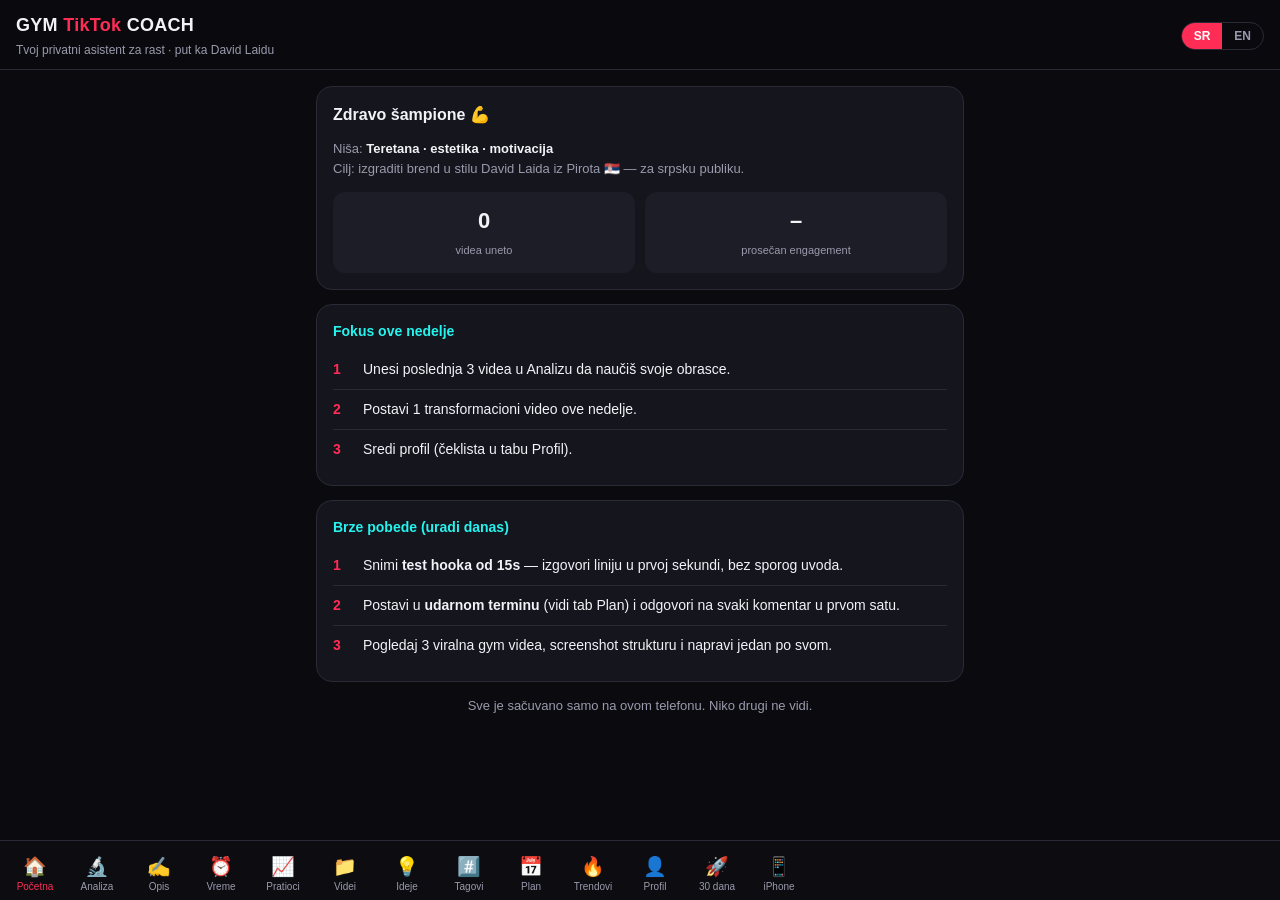
<file: tiktok-gym-analyzer/index.html>
<!DOCTYPE html>
<html lang="sr">
<head>
<meta charset="UTF-8" />
<meta name="viewport" content="width=device-width, initial-scale=1.0, maximum-scale=1.0, user-scalable=no, viewport-fit=cover" />
<meta name="theme-color" content="#0b0b0f" />
<!-- iOS home-screen app -->
<meta name="apple-mobile-web-app-capable" content="yes" />
<meta name="apple-mobile-web-app-status-bar-style" content="black-translucent" />
<meta name="apple-mobile-web-app-title" content="Gym Coach" />
<meta name="mobile-web-app-capable" content="yes" />
<title>Gym TikTok Coach</title>
<style>
  :root{
    --bg:#0b0b0f; --card:#15151d; --card2:#1d1d27; --line:#2a2a37;
    --txt:#f2f2f7; --muted:#9a9aad; --accent:#ff2d55; --accent2:#25f4ee;
    --good:#2ecc71; --warn:#f1c40f; --bad:#ff5252; --radius:16px;
  }
  *{box-sizing:border-box;-webkit-tap-highlight-color:transparent}
  body{margin:0;font-family:-apple-system,BlinkMacSystemFont,"Segoe UI",Roboto,Helvetica,Arial,sans-serif;
    background:var(--bg);color:var(--txt);line-height:1.5;padding-bottom:96px;-webkit-text-size-adjust:100%}
  header{position:sticky;top:0;z-index:50;background:rgba(11,11,15,.92);backdrop-filter:blur(12px);
    border-bottom:1px solid var(--line);padding:calc(12px + env(safe-area-inset-top)) 16px 10px}
  .htop{display:flex;justify-content:space-between;align-items:center}
  header h1{margin:0;font-size:18px;font-weight:800;letter-spacing:.3px}
  header h1 span{color:var(--accent)}
  header p{margin:2px 0 0;font-size:12px;color:var(--muted)}
  .lang{display:flex;border:1px solid var(--line);border-radius:99px;overflow:hidden;flex:none}
  .lang button{background:none;color:var(--muted);font-size:12px;font-weight:700;padding:6px 12px;border:none}
  .lang button.on{background:var(--accent);color:#fff}
  main{padding:16px;max-width:680px;margin:0 auto}
  section{display:none;animation:fade .25s ease}
  section.active{display:block}
  @keyframes fade{from{opacity:0;transform:translateY(6px)}to{opacity:1;transform:none}}
  h2{font-size:16px;margin:4px 0 12px}
  h3{font-size:14px;margin:18px 0 8px;color:var(--accent2)}
  .card{background:var(--card);border:1px solid var(--line);border-radius:var(--radius);padding:16px;margin-bottom:14px}
  .card.tight{padding:13px}
  label{display:block;font-size:12px;color:var(--muted);margin:10px 0 4px;font-weight:600}
  input,select,textarea{width:100%;background:var(--card2);border:1px solid var(--line);color:var(--txt);
    border-radius:10px;padding:11px 12px;font-size:16px;font-family:inherit}
  textarea{resize:vertical;min-height:60px}
  .row{display:flex;gap:10px}.row>*{flex:1}
  button{cursor:pointer;border:none;font-family:inherit}
  .btn{background:var(--accent);color:#fff;font-weight:700;font-size:15px;padding:13px;border-radius:12px;width:100%;margin-top:14px}
  .btn.alt{background:var(--card2);color:var(--txt);border:1px solid var(--line)}
  .btn.sm{width:auto;padding:8px 14px;font-size:13px;margin:0}
  .chip{display:inline-block;background:var(--card2);border:1px solid var(--line);border-radius:999px;
    padding:7px 12px;font-size:13px;margin:4px 6px 0 0;cursor:pointer}
  .chip:active{background:var(--accent);border-color:var(--accent)}
  .hash{color:var(--accent2);font-size:13px;background:#142023;border:1px solid #1d3a3d;border-radius:8px;
    padding:7px 10px;margin:4px 6px 0 0;display:inline-block;cursor:pointer}
  .muted{color:var(--muted);font-size:13px}
  .pill{display:inline-block;font-size:11px;font-weight:700;padding:3px 9px;border-radius:999px;text-transform:uppercase;letter-spacing:.4px}
  .pill.good{background:rgba(46,204,113,.15);color:var(--good)}
  .pill.warn{background:rgba(241,196,15,.15);color:var(--warn)}
  .pill.bad{background:rgba(255,82,82,.15);color:var(--bad)}
  .vid{border-left:3px solid var(--line);padding:12px 0 12px 13px;margin-bottom:12px}
  .vid h4{margin:0 0 4px;font-size:14px}
  .vid .stats{font-size:12px;color:var(--muted);margin:2px 0}
  .diag{font-size:13px;margin-top:8px;background:var(--card2);border-radius:10px;padding:10px 12px}
  .diag b{color:var(--txt)}
  .meter{height:7px;background:var(--card2);border-radius:99px;overflow:hidden;margin:6px 0}
  .meter>i{display:block;height:100%;border-radius:99px}
  nav{position:fixed;bottom:0;left:0;right:0;background:rgba(13,13,18,.97);backdrop-filter:blur(14px);
    border-top:1px solid var(--line);display:flex;overflow-x:auto;z-index:60;
    padding:6px 4px env(safe-area-inset-bottom);scrollbar-width:none;-webkit-overflow-scrolling:touch}
  nav::-webkit-scrollbar{display:none}
  nav button{flex:0 0 auto;min-width:62px;background:none;color:var(--muted);font-size:10px;padding:8px 4px;display:flex;flex-direction:column;align-items:center;gap:3px}
  nav button .ic{font-size:19px}
  nav button.on{color:var(--accent)}
  ul.clean{list-style:none;padding:0;margin:0}
  ul.clean li{padding:9px 0;border-bottom:1px solid var(--line);font-size:14px;display:flex;gap:10px;align-items:flex-start}
  ul.clean li:last-child{border-bottom:none}
  ul.clean li .n{color:var(--accent);font-weight:800;min-width:20px}
  .check{display:flex;gap:10px;align-items:flex-start;padding:9px 0;border-bottom:1px solid var(--line);font-size:14px}
  .check:last-child{border-bottom:none}
  .check input{width:20px;height:20px;flex:none;margin-top:1px;accent-color:var(--accent)}
  .check.done span{text-decoration:line-through;color:var(--muted)}
  .grid2{display:grid;grid-template-columns:1fr 1fr;gap:10px}
  .stat{background:var(--card2);border-radius:12px;padding:12px;text-align:center}
  .stat b{display:block;font-size:22px}
  .stat small{color:var(--muted);font-size:11px}
  .day{font-weight:700;color:var(--accent2);font-size:13px}
  details{background:var(--card2);border-radius:12px;padding:0 14px;margin-bottom:10px}
  details summary{cursor:pointer;padding:13px 0;font-weight:700;font-size:14px;list-style:none}
  details summary::-webkit-details-marker{display:none}
  details summary:before{content:"＋ ";color:var(--accent)}
  details[open] summary:before{content:"－ "}
  details .body{padding:0 0 14px;font-size:13.5px;color:#d8d8e2}
  .toast{position:fixed;bottom:104px;left:50%;transform:translateX(-50%);background:var(--accent);color:#fff;
    padding:10px 18px;border-radius:99px;font-size:13px;font-weight:700;opacity:0;transition:.3s;z-index:99;pointer-events:none;max-width:90%}
  .toast.show{opacity:1}
  .empty{text-align:center;color:var(--muted);padding:30px 10px;font-size:14px}
  a{color:var(--accent2)}
  .capout{background:var(--card2);border:1px solid var(--line);border-radius:12px;padding:14px;white-space:pre-line;font-size:15px;margin-top:14px}
  .ios{background:linear-gradient(135deg,#1d1d27,#15151d);border:1px solid var(--line);border-radius:12px;padding:13px;font-size:13px;color:#d8d8e2}
  .ios b{color:var(--txt)}
</style>
</head>
<body>
<header>
  <div class="htop">
    <div>
      <h1>GYM <span>TikTok</span> COACH</h1>
      <p id="hdrSub">Tvoj privatni asistent za rast · put ka David Laidu</p>
    </div>
    <div class="lang">
      <button id="lgSR" onclick="setLang('sr')">SR</button>
      <button id="lgEN" onclick="setLang('en')">EN</button>
    </div>
  </div>
</header>

<main>
  <!-- ============ HOME ============ -->
  <section id="home" class="active">
    <div class="card">
      <h2 style="margin-top:0">Zdravo <span id="homeName">šampione</span> 💪</h2>
      <p class="muted" style="margin-top:0">Niša: <b id="homeNiche" style="color:var(--txt)">Teretana · estetika · motivacija</b><br/>
      Cilj: izgraditi brend u stilu David Laida iz Pirota 🇷🇸 — za srpsku publiku.</p>
      <div class="grid2" style="margin-top:14px">
        <div class="stat"><b id="kVids">0</b><small id="lblVids">videa uneto</small></div>
        <div class="stat"><b id="kEng">–</b><small id="lblEng">prosečan engagement</small></div>
      </div>
    </div>

    <div class="card">
      <h3 style="margin-top:0" id="lblFocus">Fokus ove nedelje</h3>
      <ul class="clean" id="weekFocus"></ul>
    </div>

    <div class="card">
      <h3 style="margin-top:0" id="lblWins">Brze pobede (uradi danas)</h3>
      <ul class="clean" id="quickWins"></ul>
    </div>
    <p class="muted" style="text-align:center" id="lblPriv">Sve je sačuvano samo na ovom telefonu. Niko drugi ne vidi.</p>
  </section>

  <!-- ============ ANALYZE ============ -->
  <section id="analyze">
    <h2 id="anH">Analiziraj video</h2>
    <div class="card">
      <p class="muted" style="margin-top:0" id="anIntro">Otvori TikTok → svoj video → tapni <b>···</b> → <b>Analitika</b>. Unesi brojeve. Trener ti kaže <i>zašto</i> je prošao dobro ili loše i šta da popraviš.</p>
      <label id="anL1">Kratak naslov / o čemu je bio</label>
      <input id="aTitle" placeholder="npr. Dan za leđa + citat David Laida" />
      <div class="row">
        <div><label>Pregledi</label><input id="aViews" type="number" inputmode="numeric" placeholder="0"/></div>
        <div><label>Lajkovi</label><input id="aLikes" type="number" inputmode="numeric" placeholder="0"/></div>
      </div>
      <div class="row">
        <div><label>Komentari</label><input id="aComments" type="number" inputmode="numeric" placeholder="0"/></div>
        <div><label>Deljenja</label><input id="aShares" type="number" inputmode="numeric" placeholder="0"/></div>
      </div>
      <div class="row">
        <div><label id="anLSave">Čuvanja (opciono)</label><input id="aSaves" type="number" inputmode="numeric" placeholder="0"/></div>
        <div><label id="anLWatch">Prosečno gledanje</label>
          <select id="aWatch"></select>
        </div>
      </div>
      <label id="anLLen">Dužina videa</label>
      <select id="aLen"></select>
      <div class="row">
        <div><label id="anLDay">Dan objave (za „najbolje vreme")</label><select id="aDay"></select></div>
        <div><label id="anLTime">Vreme objave</label><select id="aBucket"></select></div>
      </div>
      <button class="btn" onclick="analyze()" id="anBtn">Dijagnostikuj ovaj video →</button>
    </div>
    <div id="aResult"></div>
  </section>

  <!-- ============ CAPTION GENERATOR ============ -->
  <section id="caption">
    <h2 id="capH">Generator opisa (caption)</h2>
    <div class="card">
      <p class="muted" style="margin-top:0" id="capIntro">Jedan tap → ceo paket za tvoj video: hook (tekst preko videa) + opis + poziv na akciju + heštagovi. Sve na srpskom za tvoju publiku.</p>
      <label id="capL">Tip videa</label>
      <select id="capType"></select>
      <button class="btn" onclick="genCaption()" id="capBtn">✍️ Generiši opis</button>
      <div id="capResult"></div>
    </div>
    <div class="ios" id="capTip"></div>
  </section>

  <!-- ============ LIBRARY ============ -->
  <section id="library">
    <h2 id="libH">Tvoji videi</h2>
    <div id="libList"></div>
  </section>

  <!-- ============ IDEAS ============ -->
  <section id="ideas">
    <h2 id="idH">Šta da postaviš</h2>
    <div class="card tight">
      <p class="muted" style="margin-top:0" id="idIntro">Tapni za novu ideju napravljenu za gym nišu. Svaka je dokazan format — samo dodaj svoje lice i svoju priču.</p>
      <button class="btn sm" onclick="rollIdea()" id="idBtn">🎬 Daj mi ideju</button>
      <div id="ideaBox" style="margin-top:14px"></div>
    </div>

    <h3 id="idPillH">Stubovi sadržaja (rotiraj ih)</h3>
    <div class="card tight">
      <p class="muted" style="margin-top:0" id="idPillIntro">Jaka gym stranica ima ~5 tema koje se ponavljaju. Usmeri svaki video na jednu:</p>
      <div id="pillarBox"></div>
    </div>

    <h3 id="idHookH">Hookovi koji zaustave skrol</h3>
    <div class="card tight">
      <p class="muted" style="margin-top:0" id="idHookIntro">Izgovori ili pokaži jedan od ovih u <b>prvoj sekundi</b>. Tapni da kopiraš.</p>
      <div id="hookBox"></div>
    </div>
  </section>

  <!-- ============ HASHTAGS ============ -->
  <section id="tags">
    <h2 id="tgH">Heštagovi</h2>
    <div class="card">
      <p class="muted" style="margin-top:0" id="tgIntro">Pravilo: <b>3–5 tagova</b>, miks jedan veliki + par niša + jedan lokalni. Ne spamuj 30 tagova. Izaberi tip videa:</p>
      <select id="tagType" onchange="buildTags()"></select>
      <div id="tagOut" style="margin-top:14px"></div>
      <button class="btn alt" id="copyTags" onclick="copyTags()">📋 Kopiraj ovaj set</button>
    </div>
    <div class="card tight">
      <h3 style="margin-top:0" id="tgLocH">Lokalni doseg (Srbija / Balkan)</h3>
      <p class="muted" id="tgLocIntro">Lokalni tagovi te dovode pred ljude koji mogu postati prava zajednica — prvo zavladaj manjim jezerom.</p>
      <div id="localTags"></div>
    </div>
  </section>

  <!-- ============ SCHEDULE ============ -->
  <section id="schedule">
    <h2 id="scH">Plan objavljivanja</h2>
    <div class="card">
      <h3 style="margin-top:0" id="scF1">Koliko često</h3>
      <p id="scF1b">Postavljaj <b>1–2 videa dnevno</b>, svaki dan, 30 dana. Doslednost pobeđuje savršenstvo — algoritam nagrađuje količinu + watch time dok si mali. Kvalitet je bitan, ali jedan „savršen" video nedeljno te neće podići.</p>
    </div>
    <div class="card">
      <h3 style="margin-top:0" id="scF2">Najbolja vremena (srpsko vreme)</h3>
      <p class="muted" style="margin-top:0" id="scF2b">Tvoji pratioci su uglavnom đaci/studenti + ljudi iz teretane. Postavi ~30 min pre nego što budu slobodni:</p>
      <ul class="clean" id="timeList"></ul>
      <p class="muted" id="scF2c">Posle 1–2 nedelje proveri svoju Analitiku → Pratioci → najaktivnija vremena i prilagodi SVOJOJ publici.</p>
    </div>
    <div class="card">
      <h3 style="margin-top:0" id="scF3">Storiji — šta i koliko često</h3>
      <p id="scF3b">Postavi <b>2–4 storija dnevno</b>. Storiji grade lojalnost kod onih koji te već prate (ne donose doseg, ali pretvaraju gledaoce u fanove):</p>
      <ul class="clean" id="storyList"></ul>
    </div>
    <div class="card">
      <h3 style="margin-top:0" id="scF4">Nedeljni šablon</h3>
      <ul class="clean" id="weekTemplate"></ul>
    </div>
  </section>

  <!-- ============ TRENDS ============ -->
  <section id="trends">
    <h2 id="trH">Trendovi za tvoju nišu</h2>
    <div class="card tight">
      <p class="muted" style="margin-top:0" id="trIntro">Trendovi se menjaju nedeljno — ovo su <b>večni gym formati</b> koji se stalno vraćaju. Stavi svoj pečat na zvuk koji je trenutno popularan.</p>
      <div id="trendBox"></div>
    </div>
    <div class="card">
      <h3 style="margin-top:0" id="trFindH">Kako naći šta je TRENUTNO popularno</h3>
      <ul class="clean" id="trFind"></ul>
    </div>
  </section>

  <!-- ============ PROFILE ============ -->
  <section id="profile">
    <h2 id="prH">Podešavanje profila</h2>
    <div class="card">
      <h3 style="margin-top:0" id="prC1">Napravi da ti profil konvertuje</h3>
      <p class="muted" id="prC1b">Kad neko pogleda jedan video, za 2 sekunde otvori tvoj profil i odluči da li te prati ili odlazi. Optimizuj ga:</p>
      <div id="profChecks"></div>
    </div>
    <div class="card">
      <h3 style="margin-top:0" id="prC2">Bio šabloni (tapni da kopiraš)</h3>
      <div id="bioBox"></div>
    </div>
    <div class="card">
      <h3 style="margin-top:0" id="prC3">Tvoji podaci</h3>
      <label id="prName">Tvoje ime / handle</label>
      <input id="setName" placeholder="npr. Veo / @veo.fit" />
      <button class="btn" onclick="saveProfile()" id="prSave">Sačuvaj</button>
    </div>
    <div class="card tight">
      <h3 style="margin-top:0" id="prC4">Backup podataka</h3>
      <p class="muted" id="prC4b">Sve je samo na ovom uređaju. Napravi backup ili prebaci na drugi telefon:</p>
      <div class="row">
        <button class="btn alt sm" style="flex:1" onclick="exportData()" id="prExp">⬇ Izvezi</button>
        <button class="btn alt sm" style="flex:1" onclick="document.getElementById('imp').click()" id="prImp">⬆ Uvezi</button>
      </div>
      <input id="imp" type="file" accept="application/json" style="display:none" onchange="importData(event)" />
      <button class="btn alt sm" style="width:100%;margin-top:10px;color:var(--bad)" onclick="resetAll()" id="prReset">Obriši sve</button>
    </div>
  </section>

  <!-- ============ PLAN ============ -->
  <section id="plan">
    <h2 id="plH">Plan za 30 dana</h2>
    <div class="card tight">
      <p class="muted" style="margin-top:0" id="plIntro">Prati ovo i za mesec dana imaš pravu, rastuću stranicu. Štikliraj stavke:</p>
      <div id="planChecks"></div>
    </div>
  </section>

  <!-- ============ BEST TIME ============ -->
  <section id="besttime">
    <h2 id="btH">Najbolje vreme za objavu</h2>
    <div class="card">
      <p class="muted" style="margin-top:0" id="btIntro"></p>
      <div id="btResult"></div>
    </div>
    <div class="card tight">
      <h3 style="margin-top:0" id="btDefH"></h3>
      <ul class="clean" id="btDefList"></ul>
    </div>
  </section>

  <!-- ============ FOLLOWERS ============ -->
  <section id="followers">
    <h2 id="flH">Praćenje pratilaca</h2>
    <div class="card">
      <p class="muted" style="margin-top:0" id="flIntro"></p>
      <div class="row">
        <div><label id="flLc">Broj pratilaca</label><input id="flCount" type="number" inputmode="numeric" placeholder="1240"/></div>
        <div><label id="flLd">Datum</label><input id="flDate" type="date"/></div>
      </div>
      <button class="btn" onclick="addFollower()" id="flBtn">Dodaj unos</button>
    </div>
    <div id="flStats"></div>
    <div id="flChart"></div>
    <div id="flList"></div>
  </section>

  <!-- ============ iOS HELP ============ -->
  <section id="help">
    <h2 id="hpH">Kako instalirati na iPhone</h2>
    <div class="card">
      <ul class="clean" id="iosSteps"></ul>
    </div>
  </section>
</main>

<nav id="nav"></nav>
<div class="toast" id="toast"></div>

<script>
/* ================= STATE ================= */
const KEY='gymTikTokCoach_v2';
let state=load();
function load(){try{return Object.assign(fresh(),JSON.parse(localStorage.getItem(KEY)))}catch(e){return fresh()}}
function fresh(){return {name:'', lang:'sr', videos:[], checks:{}, plan:{}, followers:[]}}
function save(){localStorage.setItem(KEY,JSON.stringify(state))}
function toast(m){const t=document.getElementById('toast');t.textContent=m;t.classList.add('show');setTimeout(()=>t.classList.remove('show'),1700)}
function L(){return state.lang||'sr'}
function tr(o){return o[L()]||o.sr}

/* ================= I18N STRINGS ================= */
const T={
  hdrSub:{sr:'Tvoj privatni asistent za rast · put ka David Laidu',en:'Your private growth assistant · David Laid path'},
  homeHi:{sr:'Zdravo',en:'Hey'},
  niche:{sr:'Teretana · estetika · motivacija',en:'Gym · aesthetics · motivation'},
  nicheLine:{sr:'Cilj: izgraditi brend u stilu David Laida iz Pirota 🇷🇸 — za srpsku publiku.',en:'Goal: build a David-Laid-style brand from Pirot 🇷🇸 — for a Serbian audience.'},
  lblVids:{sr:'videa uneto',en:'videos logged'},
  lblEng:{sr:'prosečan engagement',en:'avg engagement'},
  lblFocus:{sr:'Fokus ove nedelje',en:"This week's focus"},
  lblWins:{sr:'Brze pobede (uradi danas)',en:'Quick wins (do today)'},
  lblPriv:{sr:'Sve je sačuvano samo na ovom telefonu. Niko drugi ne vidi.',en:'Everything is saved only on this phone. Nobody else sees it.'},
  anH:{sr:'Analiziraj video',en:'Analyze a video'},
  anIntro:{sr:'Otvori TikTok → svoj video → tapni <b>···</b> → <b>Analitika</b>. Unesi brojeve. Trener ti kaže <i>zašto</i> je prošao dobro ili loše i šta da popraviš.',en:'Open TikTok → your video → tap <b>···</b> → <b>Analytics</b>. Type the numbers. The coach tells you <i>why</i> it did well or poorly and what to fix.'},
  anL1:{sr:'Kratak naslov / o čemu je bio',en:'Short title / what it was about'},
  anLSave:{sr:'Čuvanja (opciono)',en:'Saves (optional)'},
  anLWatch:{sr:'Prosečno gledanje',en:'Avg watch'},
  anLLen:{sr:'Dužina videa',en:'Video length'},
  anBtn:{sr:'Dijagnostikuj ovaj video →',en:'Diagnose this video →'},
  capH:{sr:'Generator opisa (caption)',en:'Caption generator'},
  capIntro:{sr:'Jedan tap → ceo paket za tvoj video: hook (tekst preko videa) + opis + poziv na akciju + heštagovi. Sve na srpskom za tvoju publiku.',en:'One tap → a full package for your video: hook (on-screen text) + caption + call-to-action + hashtags.'},
  capL:{sr:'Tip videa',en:'Video type'},
  capBtn:{sr:'✍️ Generiši opis',en:'✍️ Generate caption'},
  capCopy:{sr:'📋 Kopiraj ceo opis',en:'📋 Copy whole caption'},
  capHookLbl:{sr:'TEKST PREKO VIDEA (hook)',en:'ON-SCREEN TEXT (hook)'},
  capDescLbl:{sr:'OPIS ISPOD VIDEA',en:'CAPTION'},
  capAgain:{sr:'🔁 Daj drugi',en:'🔁 Give another'},
  libH:{sr:'Tvoji videi',en:'Your videos'},
  libEmpty:{sr:'Još nema videa.<br/>Idi na <b>Analiza</b> i dodaj prvi.',en:'No videos yet.<br/>Go to <b>Analyze</b> and add your first.'},
  topFix:{sr:'Glavna popravka:',en:'Top fix:'},
  idH:{sr:'Šta da postaviš',en:'What to post'},
  idIntro:{sr:'Tapni za novu ideju napravljenu za gym nišu. Svaka je dokazan format — samo dodaj svoje lice i svoju priču.',en:'Tap for a fresh idea built for the gym niche. Each is a proven format.'},
  idBtn:{sr:'🎬 Daj mi ideju',en:'🎬 Give me an idea'},
  idPillH:{sr:'Stubovi sadržaja (rotiraj ih)',en:'Content pillars (rotate these)'},
  idPillIntro:{sr:'Jaka gym stranica ima ~5 tema koje se ponavljaju. Usmeri svaki video na jednu:',en:'A strong gym page is ~5 repeating themes. Aim each video at one:'},
  idHookH:{sr:'Hookovi koji zaustave skrol',en:'Hooks that stop the scroll'},
  idHookIntro:{sr:'Izgovori ili pokaži jedan od ovih u <b>prvoj sekundi</b>. Tapni da kopiraš.',en:'Say or show one of these in the <b>first second</b>. Tap to copy.'},
  tgH:{sr:'Heštagovi',en:'Hashtags'},
  tgIntro:{sr:'Pravilo: <b>3–5 tagova</b>, miks jedan veliki + par niša + jedan lokalni. Ne spamuj 30 tagova. Izaberi tip videa:',en:'Best practice: <b>3–5 tags</b>, one big + a few niche + one local. Don\'t spam 30. Pick a video type:'},
  copyTags:{sr:'📋 Kopiraj ovaj set',en:'📋 Copy this set'},
  tgLocH:{sr:'Lokalni doseg (Srbija / Balkan)',en:'Local reach (Serbia / Balkan)'},
  tgLocIntro:{sr:'Lokalni tagovi te dovode pred ljude koji mogu postati prava zajednica — prvo zavladaj manjim jezerom.',en:'Local tags reach people who can become a real community — win the smaller pond first.'},
  scH:{sr:'Plan objavljivanja',en:'Posting schedule'},
  scF1:{sr:'Koliko često',en:'How often'},
  scF1b:{sr:'Postavljaj <b>1–2 videa dnevno</b>, svaki dan, 30 dana. Doslednost pobeđuje savršenstvo — algoritam nagrađuje količinu + watch time dok si mali. Kvalitet je bitan, ali jedan „savršen" video nedeljno te neće podići.',en:'Post <b>1–2 videos per day</b>, every day, for 30 days. Consistency beats perfection while you\'re small.'},
  scF2:{sr:'Najbolja vremena (srpsko vreme)',en:'Best times (Serbia time)'},
  scF2b:{sr:'Tvoji pratioci su uglavnom đaci/studenti + ljudi iz teretane. Postavi ~30 min pre nego što budu slobodni:',en:'Your followers are mostly students + gym-goers. Post ~30 min before they\'re free:'},
  scF2c:{sr:'Posle 1–2 nedelje proveri svoju Analitiku → Pratioci → najaktivnija vremena i prilagodi SVOJOJ publici.',en:'After 1–2 weeks, check Analytics → Followers → most active times and adjust.'},
  scF3:{sr:'Storiji — šta i koliko često',en:'Stories — what & how often'},
  scF3b:{sr:'Postavi <b>2–4 storija dnevno</b>. Storiji grade lojalnost kod onih koji te već prate (ne donose doseg, ali pretvaraju gledaoce u fanove):',en:'Post <b>2–4 stories/day</b>. They build loyalty with existing followers.'},
  scF4:{sr:'Nedeljni šablon',en:'Weekly template'},
  trH:{sr:'Trendovi za tvoju nišu',en:'Trends for your niche'},
  trIntro:{sr:'Trendovi se menjaju nedeljno — ovo su <b>večni gym formati</b> koji se stalno vraćaju. Stavi svoj pečat na zvuk koji je trenutno popularan.',en:'Trends change weekly — these are <b>evergreen gym formats</b>. Put your spin on whatever sound is hot now.'},
  trFindH:{sr:'Kako naći šta je TRENUTNO popularno',en:'How to find what\'s trending RIGHT NOW'},
  prH:{sr:'Podešavanje profila',en:'Profile setup'},
  prC1:{sr:'Napravi da ti profil konvertuje',en:'Make your profile convert'},
  prC1b:{sr:'Kad neko pogleda jedan video, za 2 sekunde otvori tvoj profil i odluči da li te prati ili odlazi. Optimizuj ga:',en:'When someone watches one video, they check your profile in 2s and decide to follow or leave.'},
  prC2:{sr:'Bio šabloni (tapni da kopiraš)',en:'Bio templates (tap to copy)'},
  prC3:{sr:'Tvoji podaci',en:'Your details'},
  prName:{sr:'Tvoje ime / handle',en:'Your name / handle'},
  prSave:{sr:'Sačuvaj',en:'Save'},
  prC4:{sr:'Backup podataka',en:'Your data'},
  prC4b:{sr:'Sve je samo na ovom uređaju. Napravi backup ili prebaci na drugi telefon:',en:'Everything lives only on this device. Back it up or move phones:'},
  prExp:{sr:'⬇ Izvezi',en:'⬇ Export'},prImp:{sr:'⬆ Uvezi',en:'⬆ Import'},prReset:{sr:'Obriši sve',en:'Reset everything'},
  plH:{sr:'Plan za 30 dana',en:'30-day plan'},
  plIntro:{sr:'Prati ovo i za mesec dana imaš pravu, rastuću stranicu. Štikliraj stavke:',en:'Follow this and in a month you\'ll have a real, growing page. Check items off:'},
  hpH:{sr:'Kako instalirati na iPhone',en:'Install on iPhone'},
  anLDay:{sr:'Dan objave (za „najbolje vreme")',en:'Day posted (for "best time")'},
  anLTime:{sr:'Vreme objave',en:'Time posted'},
  btH:{sr:'Najbolje vreme za objavu',en:'Best time to post'},
  btIntro:{sr:'Računa se iz tvojih videa — koji dan i deo dana ti donosi najviše pregleda. Upiši „Dan objave" i „Vreme objave" u tabu Analiza za svaki video.',en:'Calculated from your videos — which day and time of day gets you the most views. Add "Day posted" and "Time posted" in the Analyze tab.'},
  btDefH:{sr:'Dok skupljaš podatke — opšte preporuke (Srbija)',en:'Until you have data — defaults (Serbia)'},
  flH:{sr:'Praćenje pratilaca',en:'Follower tracker'},
  flIntro:{sr:'Upiši broj pratilaca s vremena na vreme (npr. svaki dan ili svake nedelje). App crta rast i predviđa kuda ideš.',en:'Log your follower count now and then (daily or weekly). The app charts your growth and projects where you\'re heading.'},
  flLc:{sr:'Broj pratilaca',en:'Follower count'},
  flLd:{sr:'Datum',en:'Date'},
  flBtn:{sr:'Dodaj unos',en:'Add entry'},
  copied:{sr:'Kopirano! ✅',en:'Copied! ✅'},
  saved:{sr:'Sačuvano',en:'Saved'},
  deleted:{sr:'Obrisano',en:'Deleted'},
  enterViews:{sr:'Prvo unesi preglede',en:'Enter the views first'},
  nav:{home:{sr:'Početna',en:'Home'},analyze:{sr:'Analiza',en:'Analyze'},caption:{sr:'Opis',en:'Caption'},
    besttime:{sr:'Vreme',en:'Best time'},followers:{sr:'Pratioci',en:'Followers'},
    library:{sr:'Videi',en:'Videos'},ideas:{sr:'Ideje',en:'Ideas'},tags:{sr:'Tagovi',en:'Tags'},
    schedule:{sr:'Plan',en:'Plan'},trends:{sr:'Trendovi',en:'Trends'},profile:{sr:'Profil',en:'Profile'},
    plan:{sr:'30 dana',en:'30-Day'},help:{sr:'iPhone',en:'iPhone'}}
};

/* ================= CONTENT (bilingual) ================= */
const QUICK={sr:[
  'Snimi <b>test hooka od 15s</b> — izgovori liniju u prvoj sekundi, bez sporog uvoda.',
  'Postavi u <b>udarnom terminu</b> (vidi tab Plan) i odgovori na svaki komentar u prvom satu.',
  'Pogledaj 3 viralna gym videa, screenshot strukturu i napravi jedan po svom.'
],en:[
  'Film a <b>15s hook test</b> — say your line in the first second, no slow intro.',
  'Post at a <b>peak time</b> (see Plan tab) and reply to every comment in the first hour.',
  'Watch 3 viral gym videos, screenshot the structure, recreate one your way.'
]};

const PILLARS={sr:[
  ['1 · Transformacija i napredak','Tvoj „pre vs sad", nedeljne provere, „godinu dana prirodno", flex PR-ova. Ljudi prate <b>putovanje</b>. Imaš 19 i juriš fizik kao David Laid — taj luk je tvoja supermoć.'],
  ['2 · Estetika i poziranje','Pump klipovi, poziranje u dobrom svetlu, „kako da leđa izgledaju šire", oprema/svetlo koje pokazuje kondiciju. Visok save + share.'],
  ['3 · Motivacija i mindset','Disciplina iznad motivacije, citati David Laida, „niko neće doći da te spasi", trening kad ti se ne ide. Ide uz težak set + tekst preko.'],
  ['4 · Saveti / vrednost','„3 vežbe za veće grudi", popravke forme, greške početnika, šta jedeš u danu na srpski budžet. Vrednost = čuvanja = doseg.'],
  ['5 · Relatable / ličnost','Gym humor, „POV: dan za noge", teretana u Pirotu vs veliki grad, trening zimi. Ovo čini da biraju TEBE umesto bezlične stranice.']
],en:[
  ['1 · Transformation & progress','Your before/now, weekly check-ins, "1 year natural", flexing PRs. People follow a <b>journey</b>.'],
  ['2 · Aesthetics & posing','Pump clips, posing in good light, "wider back" tips. High save + share rate.'],
  ['3 · Motivation & mindset','Discipline over motivation, David Laid quotes, training when you don\'t feel like it.'],
  ['4 · How-to / value','"3 chest exercises", form fixes, beginner mistakes, budget meals. Value = saves = reach.'],
  ['5 · Relatable / personality','Gym humor, "POV: leg day", training in a small town. Makes people pick YOU.']
]};

const HOOKS={sr:[
  'Prestani da skrolaš ako si mršav i hoćeš da rasteš.',
  'Ovako izgleda godinu dana prirodnog treninga.',
  'Niko mi ovo nije rekao kad sam počinjao.',
  'POV: konačno si se navukao na teretanu.',
  'Imam 19 i jurim fizik kao David Laid — dan 1 vs sad.',
  'Nisi lenj. Samo ti je previše udobno. Gledaj.',
  'Radi ovo svaki dan za leđa za širu figuru.',
  'Ocenite mi fizik iskreno u komentarima.',
  'Svi preskaču ovo i ostaju mali.',
  'Ako treniraš u malom gradu, ovo je za tebe.',
  '3 stvari koje bih rekao sebi prvog dana u teretani.',
  'Gledaj do kraja za rezultat.'
],en:[
  'Stop scrolling if you\'re skinny and want to grow.',
  'This is what 1 year natural looks like.',
  'Nobody told me this when I started.',
  'POV: you finally got addicted to the gym.',
  'I\'m 19 chasing a David Laid physique — day 1 vs now.',
  'You\'re not lazy. You\'re just comfortable. Watch.',
  'Do this every back day for a wider frame.',
  'Rate my physique honestly in the comments.',
  'Everyone skips this and stays small.',
  'If you train in a small town, this is for you.',
  '3 things I\'d tell my first-day self.',
  'Watch till the end for the result.'
]};

const IDEAS={sr:[
  {t:'„Godinu dana prirodne transformacije"',d:'Stara slika i sad, jedna do druge. Trending zvuk + tekst: „počeo sam sa 60kg, plašio se teretane". Transformacije najviše donose pratioce mladim lifterima.'},
  {t:'„POV: dan za noge u Pirotu"',d:'Smešan relatable skit kako mrziš/razbijaš dan za noge. Lokalno + humor + teretana = deljivo.'},
  {t:'„Kako dobiti šira leđa (3 vežbe)"',d:'Brz prikaz lat mašine, veslanja i zgiba sa tekstom. Vredan sadržaj = čuvanja = doseg.'},
  {t:'„Postajem David Laid — dan u životu"',d:'Od jutra do mraka: obrok, trening, san. Uokviri kao put ka fiziku tvog idola. Ljudi prate priču.'},
  {t:'„Ocenite fizik (19, prirodno)"',d:'Poziranje u dobrom svetlu, traži iskrenu ocenu u komentarima. Mamac za komentare = boost.'},
  {t:'„Šta jedem u danu na studentski budžet"',d:'Jeftini obroci s puno proteina u Srbiji. Relatable + korisno, ogromno za tvoju publiku.'},
  {t:'„Niko neće doći da te spasi"',d:'Težak set + disciplina u stilu David Laida, tekst preko + emotivan zvuk. Stub motivacije.'},
  {t:'„Greške koje sam pravio kao početnik"',d:'Nabroj 3 stvari koje bi rekao sebi ranije. Početnici su tvoja najveća publika.'},
  {t:'„30 dana prirodnog napretka"',d:'Nedeljni klipovi spojeni zajedno. Pokaži malu ali stvarnu promenu. Gradi seriju.'},
  {t:'„Trening kad ti se ne ide"',d:'Snimi hladan/umoran put do teretane, pa pump. Disciplina > motivacija.'},
  {t:'„Pump + poziranje rutina"',d:'Poslednji set, pa poze pred ogledalom. Čist estetski stub, mnogo čuvanja i deljenja.'},
  {t:'„Odgovor hejteru klipom"',d:'Uzmi pravi ili izmišljen komentar, odgovori napretkom. Zlato za engagement.'},
  {t:'„Jeftina kućna teretana u Srbiji"',d:'Pokaži trening sa minimalnom opremom. Relatable onima koji ne mogu skupu teretanu.'},
  {t:'„3 vežbe za veće grudi"',d:'Kosa klupa, propadanja, razvodnici — kratki saveti za formu. Klasičan mamac za čuvanja.'},
  {t:'„Isti gym fit, 6 meseci kasnije"',d:'Obuci identičnu opremu pre i sad. Vizuelni dokaz napretka, bez reči.'}
],en:[
  {t:'"1 year natural transformation"',d:'Old photo vs now side by side. Trending sound + text. #1 follow-driver for young lifters.'},
  {t:'"POV: leg day"',d:'Funny relatable skit dreading/dominating leg day. Humor + gym = shareable.'},
  {t:'"How to get a wider back (3 moves)"',d:'Quick demo with text cues. Value = saves = reach.'},
  {t:'"Becoming David Laid — day in my life"',d:'Meal, training, sleep. Frame it as the journey to your idol\'s physique.'},
  {t:'"Rate my physique (19, natural)"',d:'Posing in good light, ask for honest ratings. Comment-bait boost.'},
  {t:'"What I eat in a day on a budget"',d:'Cheap high-protein meals. Relatable + useful.'},
  {t:'"Nobody is coming to save you"',d:'Hard set + discipline quote + emotional sound. Motivation pillar.'},
  {t:'"Beginner mistakes I made"',d:'List 3 things you\'d tell your past self.'},
  {t:'"30-day natural progress"',d:'Weekly clips stitched. Show small but real change. Builds a series.'},
  {t:'"Training when you don\'t feel like it"',d:'Cold/tired walk to the gym, then the pump. Discipline > motivation.'},
  {t:'"Pump + posing routine"',d:'Last set, then poses in the mirror. Aesthetics, high saves & shares.'},
  {t:'"Reply to a hater with a clip"',d:'Answer a comment with your progress. Engagement gold.'},
  {t:'"Cheap home gym"',d:'Train with minimal equipment. Relatable.'},
  {t:'"3 exercises for a bigger chest"',d:'Incline press, dips, flyes — quick cues. Save-magnet.'},
  {t:'"Same gym fit, 6 months apart"',d:'Identical outfit then vs now. Visual proof, no words.'}
]};

const TRENDS={sr:[
  ['Transformacija „reveal"','Stara slika → flex na beat drop. Koristi emotivan/hype zvuk koji je trending. Uvek radi za mlade liftere.'],
  ['„Kako je počelo vs kako ide"','Dva klipa: nervozan početnik vs samouveren sad. Ide uz većinu trending zvukova.'],
  ['Glow-up / „we go gym" montaže','Brza estetska montaža najboljih klipova uz hype pesmu. Mnogo deljenja.'],
  ['Form check / „oceni ponavljanje"','Pokaži težak set, traži ocene. Mamac za komentare koji se stalno vraća.'],
  ['„POV" skitovi iz teretane','POV: spoter, POV: dan za noge, POV: simpatija iz teretane. Dodaj pirotski štih.'],
  ['Voiceover storytime preko treninga','Pričaj o svom putu/mindsetu dok treniraš u pozadini. Odlično za lični brend.'],
  ['„Stvari koje prosto imaju smisla" liste','Brza tekst-lista preko klipova. Pogodno za čuvanje.'],
  ['Dan u životu / „dođi da treniramo"','Vlog stil dok te prati u teretanu. Gradi povezanost = pratioci.']
],en:[
  ['Transformation reveal','Old photo → flex on the beat drop with a trending sound. Always works.'],
  ['"How it started vs going"','Nervous beginner vs confident now. Fits most trending audios.'],
  ['Glow-up / "we go gym" edits','Fast-cut aesthetic edit to a hyped song. High shares.'],
  ['Form check / "rate the rep"','Heavy set, ask for ratings. Comment-bait that recycles.'],
  ['"POV" gym skits','POV: spotter, leg day, gym crush. Add local flavor.'],
  ['Voiceover storytime over training','Talk about your journey while training. Builds personal brand.'],
  ['"Things that just make sense" lists','Quick text list over clips. Save-friendly.'],
  ['Day-in-the-life / "come train"','Vlog style following you to the gym. Builds connection.']
]};

const TRFIND={sr:[
  'Otvori TikTok pretragu → ukucaj <b>„teretana"</b>, <b>„fitness"</b>, <b>„prirodno"</b> i gledaj šta ove nedelje ima milione.',
  'Dok skroluješ, ako <b>zvuk</b> ima ▶ strelicu / čuješ ga 3+ puta u gym videima — sačuvaj ga, iskoristi u 3–5 dana.',
  'Zaprati David Laida, estetske strane i 5 balkanskih gym kreatora. Kopiraj <i>format</i>, ne osobu.',
  'Tapni „Dodaj zvuk" → TikTok prikazuje trending zvukove sa ikonom strelice. Koristi te.'
],en:[
  'Search <b>"gym"</b>, <b>"fitness"</b>, <b>"natural"</b> and watch what\'s getting millions this week.',
  'If a <b>sound</b> shows ▶ rising / you hear it 3+ times — save it, use within 3–5 days.',
  'Follow David Laid + 5 Balkan gym creators. Copy the <i>format</i>, not the person.',
  'Tap "Add sound" → TikTok shows trending audio with an arrow. Use those.'
]};

const TIMES={sr:[
  ['Pon–Pet','7:00–8:00 (jutarnji skrol) · 14:00–16:00 (posle škole) · <b>19:00–22:00</b> (najbolje)'],
  ['Sub–Ned','11:00–13:00 · 19:00–22:00']
],en:[
  ['Mon–Fri','7:00–8:00 · 14:00–16:00 · <b>19:00–22:00</b> (prime)'],
  ['Sat–Sun','11:00–13:00 · 19:00–22:00']
]};

const STORIES={sr:[
  ['•','<b>Iza scene:</b> šetnja do teretane, pre-workout, dosadan pravi grind.'],
  ['•','<b>Ankete/pitanja:</b> „Guranje ili vučenje danas?", „Oceni formu" — odgovori dižu odnos sa publikom.'],
  ['•','<b>Dnevna provera:</b> obrok, voda, raspoloženje — pokaži disciplinu, ne samo najbolje momente.'],
  ['•','<b>Podeli svoj post</b> na storije da ga uhvati više pratilaca.']
],en:[
  ['•','<b>Behind the scenes:</b> walking to the gym, pre-workout, the real grind.'],
  ['•','<b>Polls/questions:</b> "Push or pull?", "Rate my form" — replies boost your score.'],
  ['•','<b>Daily check-in:</b> meal, water, mood — show discipline.'],
  ['•','<b>Re-share your post</b> to story so more followers catch it.']
]};

const WEEK={sr:[
  ['Pon','Transformacija / napredak','#transformacija #teretana #fyp'],
  ['Uto','Saveti / 3 trika (vrednost)','#saveti #fitnes #vežbe'],
  ['Sre','Motivacija + težak set','#motivacija #disciplina #davidlaid'],
  ['Čet','Relatable / POV skit','#humor #pov #danzanoge'],
  ['Pet','Estetika / poziranje pump','#fizik #estetika #pump'],
  ['Sub','Dan u životu / vlog','#daninfo #gymlife #srbija'],
  ['Ned','Odgovor na komentar / zajednica','#fyp #teretana #srbija']
],en:[
  ['Mon','Transformation / progress','#transformation #gymtok #fyp'],
  ['Tue','How-to / 3 tips','#gymtips #fitness #howto'],
  ['Wed','Motivation + hard set','#gymmotivation #discipline #davidlaid'],
  ['Thu','Relatable / POV','#gymhumor #pov #legday'],
  ['Fri','Aesthetics / posing','#physique #aesthetic #pump'],
  ['Sat','Day in the life','#dayinmylife #gymlife #serbia'],
  ['Sun','Reply / community','#fyp #gymtok #serbia']
]};

const PROF={sr:[
  'Profilna: jasna, dobro osvetljena slika lica ili fizika (ne logo). Ljudi prate ljude.',
  'Korisničko ime: jednostavno + „fit/gym" (npr. @veo.fit, @veo.gym). Lako za pamćenje i pretragu.',
  'Bio red 1: ko si — „19 · prirodno · jurim fizik kao David Laid".',
  'Bio red 2: odakle — „Pirot, Srbija 🇷🇸" (lokalci se povezuju, gradi poverenje).',
  'Bio red 3: razlog da te zaprate — „prati put do 80kg shredded".',
  'Zakači 3 najbolja videa na vrh (transformacija, vrednost, ličnost).',
  'Drži isti izgled: isto svetlo/filter da grid izgleda kao brend.',
  'Dodaj hook i u polje za ime — TikTok ga prikazuje u pretrazi.',
  'Odgovaraj na komentare sa profila da posetioci vide da si aktivan.'
],en:[
  'Profile pic: clear, well-lit face/physique (not a logo). People follow people.',
  'Username: simple + "fit/gym" (e.g. @veo.fit). Easy to remember & search.',
  'Bio line 1: who you are — "19 · natural · chasing a David Laid physique".',
  'Bio line 2: where — "Pirot, Serbia 🇷🇸". Locals connect, builds trust.',
  'Bio line 3: a reason to follow — "follow the journey to 80kg shredded".',
  'Pin your 3 best videos to the top.',
  'Keep a consistent look so your grid feels like a brand.',
  'Add a hook to your name field too — TikTok shows it in search.',
  'Reply to comments from your profile so visitors see you\'re active.'
]};

const BIOS={sr:[
  '19 · Prirodno 🇷🇸\nJurim fizik kao David Laid\nTeretana iz Pirota 📈\nNov video svaki dan 💪',
  'Od mršavog do nabildovanog\n19 | Pirot, Srbija\nPrirodna transformacija\nZaprati grind ⬇️',
  'Teretana je terapija 🧠\n19god prirodan lifter\nDavid Laid je cilj\nMotivacija + saveti svaki dan'
],en:[
  '19 · Natural 🇷🇸\nChasing a David Laid physique\nPirot gym journey 📈\nNew video daily 💪',
  'From skinny to shredded\n19 | Pirot, Serbia\nNatural transformation\nFollow the grind ⬇️',
  'Gym is therapy 🧠\n19yo natural lifter\nDavid Laid is the goal\nDaily motivation + tips'
]};

const PLANITEMS={sr:[
  'Nedelja 1 — Setup: optimizuj profil, sliku, bio, korisničko ime. Izaberi svojih 5 stubova.',
  'Nedelja 1 — Snimi „seriju" od 7 videa u jednom danu da nikad ne ostaneš bez sadržaja.',
  'Nedelja 1 — Postavljaj 1 dnevno. Prati koji stil hooka drži pažnju.',
  'Nedelja 1 — Zaprati David Laida + 5 balkanskih kreatora. Sačuvaj 10 formata za kopiranje.',
  'Nedelja 2 — Postavljaj 1–2 dnevno. Dodaj trending zvuk svakom videu.',
  'Nedelja 2 — Analiziraj svaki post ovde. Nađi svoj najbolji format.',
  'Nedelja 2 — Počni 2–4 storija dnevno (iza scene, ankete, provere).',
  'Nedelja 2 — Odgovori na SVAKI komentar u prvom satu.',
  'Nedelja 3 — Napravi seriju/2. deo iz najboljeg videa.',
  'Nedelja 3 — Testiraj vremena; zaključaj svoja 2 najbolja termina.',
  'Nedelja 3 — Radi 1 trend dnevno sa svojim pečatom.',
  'Nedelja 3 — Kolaboracija/duet sa lokalnim kreatorom ili drugom.',
  'Nedelja 4 — Udvostruči samo formate koji rade. Izbaci ostalo.',
  'Nedelja 4 — Postavi svoj najjači transformacioni video do sad.',
  'Nedelja 4 — Pregledaj statistiku za 30 dana, postavi cilj za sledeći mesec (npr. +1000 pratilaca).'
],en:[
  'Week 1 — Setup: optimize profile, pic, bio, username. Pick your 5 pillars.',
  'Week 1 — Batch-film 7 videos in one session.',
  'Week 1 — Post 1/day. Study which hook holds attention.',
  'Week 1 — Follow David Laid + 5 Balkan creators. Save 10 formats.',
  'Week 2 — Post 1–2/day. Add a trending sound to every video.',
  'Week 2 — Analyze every post here. Find your best format.',
  'Week 2 — Start 2–4 stories/day.',
  'Week 2 — Reply to EVERY comment within the first hour.',
  'Week 3 — Make a Part 2 from your best video.',
  'Week 3 — Test posting times; lock your 2 best slots.',
  'Week 3 — Do 1 trend per day with your spin.',
  'Week 3 — Collab/duet with a local creator.',
  'Week 4 — Double down only on what worked.',
  'Week 4 — Post your strongest transformation yet.',
  'Week 4 — Review 30-day stats, set next month\'s goal.'
]};

const IOS={sr:[
  'Otvori ovu stranicu u <b>Safariju</b> (ne u drugoj aplikaciji).',
  'Tapni dugme <b>Podeli</b> (kvadratić sa strelicom na dnu).',
  'Skroluj i izaberi <b>„Dodaj na početni ekran"</b>.',
  'Tapni <b>Dodaj</b> — sada se otvara kao prava aplikacija, radi offline i pamti tvoje podatke.',
  'Savet: koristi dugme <b>📋 Kopiraj</b> pa nalepi direktno u TikTok kad postavljaš video.'
],en:[
  'Open this page in <b>Safari</b> (not another app).',
  'Tap the <b>Share</b> button (square with an arrow).',
  'Scroll and choose <b>"Add to Home Screen"</b>.',
  'Tap <b>Add</b> — now it opens like a real app, works offline, remembers your data.',
  'Tip: use the <b>📋 Copy</b> buttons and paste straight into TikTok.'
]};

const SELOPTS={
  watch:{sr:[['','ne znam'],['full','Gledali skoro sve'],['mid','Gledali otprilike pola'],['low','Otpali rano']],
         en:[['','don\'t know'],['full','Watched most/all'],['mid','Watched ~half'],['low','Dropped early']]},
  len:{sr:[['short','Ispod 15s'],['mid','15–35s'],['long','35s+']],
       en:[['short','Under 15s'],['mid','15–35s'],['long','35s+']]},
  type:{sr:[['transformation','Transformacija / napredak'],['aesthetic','Estetika / poziranje'],['motivation','Motivacija / mindset'],['howto','Saveti / kako da'],['relatable','Relatable / smešno']],
        en:[['transformation','Transformation / progress'],['aesthetic','Aesthetics / posing'],['motivation','Motivation / mindset'],['howto','How-to / tips'],['relatable','Relatable / funny']]},
  day:{sr:[['','— '],['mon','Ponedeljak'],['tue','Utorak'],['wed','Sreda'],['thu','Četvrtak'],['fri','Petak'],['sat','Subota'],['sun','Nedelja']],
       en:[['','— '],['mon','Monday'],['tue','Tuesday'],['wed','Wednesday'],['thu','Thursday'],['fri','Friday'],['sat','Saturday'],['sun','Sunday']]},
  bucket:{sr:[['','— '],['morning','Jutro (6–10h)'],['midday','Podne (11–14h)'],['afternoon','Popodne (15–18h)'],['evening','Veče (19–22h)'],['night','Noć (23–5h)']],
          en:[['','— '],['morning','Morning (6–10)'],['midday','Midday (11–14)'],['afternoon','Afternoon (15–18)'],['evening','Evening (19–22)'],['night','Night (23–5)']]}
};
const DAYNAMES={sr:{mon:'Ponedeljak',tue:'Utorak',wed:'Sreda',thu:'Četvrtak',fri:'Petak',sat:'Subota',sun:'Nedelja'},
  en:{mon:'Monday',tue:'Tuesday',wed:'Wednesday',thu:'Thursday',fri:'Friday',sat:'Saturday',sun:'Sunday'}};
const BUCKETNAMES={sr:{morning:'Jutro (6–10h)',midday:'Podne (11–14h)',afternoon:'Popodne (15–18h)',evening:'Veče (19–22h)',night:'Noć (23–5h)'},
  en:{morning:'Morning (6–10)',midday:'Midday (11–14)',afternoon:'Afternoon (15–18)',evening:'Evening (19–22)',night:'Night (23–5)'}};

/* ================= HASHTAGS ================= */
const TAGS={
  transformation:['#transformacija','#prirodno','#napredak','#bildovanje','#teretanasrbija'],
  aesthetic:['#fizik','#estetika','#pump','#nabildovan','#mišići'],
  motivation:['#motivacija','#disciplina','#davidlaid','#mindset','#trening'],
  howto:['#saveti','#fitnesaveti','#vežbe','#trening','#formcheck'],
  relatable:['#humor','#danzanoge','#gymhumor','#pov','#teretana'],
  base:'#teretana',
  fyp:'#fyp',
  local:['#srbija','#pirot','#balkan','#teretanasrbija','#fitnesrbija','#beograd','#niš']
};
const TAGS_EN={
  transformation:['#transformation','#naturalbodybuilding','#progress','#gymjourney','#beforeandafter'],
  aesthetic:['#aesthetic','#physique','#shredded','#posing','#pump'],
  motivation:['#gymmotivation','#discipline','#davidlaid','#mindset','#nevergiveup'],
  howto:['#gymtips','#fitnesstips','#formcheck','#workout','#backday'],
  relatable:['#gymhumor','#gymmemes','#legday','#pov','#gymlife'],
  base:'#gymtok',fyp:'#fyp',
  local:['#serbia','#srbija','#pirot','#balkan','#teretana']
};
function tagSet(){return L()==='en'?TAGS_EN:TAGS}
function buildHashtags(type){
  const t=tagSet();
  const arr=dedupe([t.base,...sample(t[type],3),t.fyp,t.local[0]]).slice(0,6);
  return arr;
}

/* ================= CAPTIONS ================= */
const CAP={
 transformation:{
  sr:{h:['Ovako izgleda godinu dana prirodno 💪','Dan 1 vs sad — bez izgovora.','Počeo sam mršav i uplašen. Gledaj sad.'],
      b:['Disciplina je jača od motivacije. Svaki dan, bez izuzetka.','Niko nije verovao, a ja sam i dalje ovde.','Male promene svaki dan postaju ovo posle godinu dana.'],
      c:['Gde si ti počeo? 👇','Sačuvaj kao motivaciju za loš dan.']},
  en:{h:['This is 1 year natural 💪','Day 1 vs now — no excuses.','Started skinny and scared. Watch now.'],
      b:['Discipline beats motivation. Every day.','Nobody believed it, I\'m still here.','Small daily changes become this in a year.'],
      c:['Where did you start? 👇','Save this for a bad day.']}},
 aesthetic:{
  sr:{h:['Pump posle leđa pogađa drugačije 🔥','Ocenite fizik 1-10 👇','Svetlo + kondicija = sve.'],
      b:['Meseci rada za ovih nekoliko sekundi.','Prirodno, 19 godina, iz Pirota.','Najbolji set je uvek poslednji.'],
      c:['Ocenite iskreno 1-10 👇','Sačuvaj za inspiraciju.']},
  en:{h:['Post-back pump hits different 🔥','Rate the physique 1-10 👇','Lighting + conditioning = everything.'],
      b:['Months of work for these few seconds.','Natural, 19, from Pirot.','The best set is always the last.'],
      c:['Rate it honestly 1-10 👇','Save for inspiration.']}},
 motivation:{
  sr:{h:['Niko neće doći da te spasi.','Nisi lenj. Samo ti je previše udobno.','Boli sad ili boli zauvek. Biraj.'],
      b:['Ustani i uradi ono što ti se ne radi. Tu se gradi karakter.','Teretana mi je vratila kontrolu nad životom.','David Laid je počeo mršav. I ja. Pitanje je ko će odustati.'],
      c:['Sačuvaj za dan kad ti se ne ide 💪','Tag-uj nekog kome ovo danas treba.']},
  en:{h:['Nobody is coming to save you.','You\'re not lazy. Just too comfortable.','Hurts now or hurts forever. Choose.'],
      b:['Do what you don\'t feel like. That builds character.','The gym gave me control of my life back.','David Laid started skinny. So did I.'],
      c:['Save for a day you don\'t feel like it 💪','Tag someone who needs this.']}},
 howto:{
  sr:{h:['3 vežbe koje su mi najviše pomogle za grudi.','Ovo niko ne kaže početnicima.','Radi ovo za šira leđa.'],
      b:['Probaj 8-12 ponavljanja, fokus na formu, ne na kilažu.','Greška koju sam pravio godinu dana — ne ponavljaj je.','Sačuvaj ovo i ubaci u sledeći trening.'],
      c:['Sačuvaj da ne zaboraviš 📌','Koju vežbu da objasnim sledeću? 👇']},
  en:{h:['3 exercises that helped my chest most.','Nobody tells beginners this.','Do this for a wider back.'],
      b:['Try 8-12 reps, focus on form not weight.','A mistake I made for a year — don\'t repeat it.','Save this and add it to your next session.'],
      c:['Save so you don\'t forget 📌','Which exercise next? 👇']}},
 relatable:{
  sr:{h:['POV: dan za noge a ti jedva hodaš 😅','Teretana u Pirotu pogađa drugačije.','Svako ko trenira zna ovaj osećaj.'],
      b:['Reci mi da nisam jedini 😂','Mali grad, velika volja.','Najbolji i najgori dan u nedelji u isto vreme.'],
      c:['Tag-uj nekog ko ovo radi 😂','Da li je samo meni ovako? 👇']},
  en:{h:['POV: leg day and you can barely walk 😅','The gym in a small town hits different.','Everyone who trains knows this feeling.'],
      b:['Tell me I\'m not the only one 😂','Small town, big drive.','Best and worst day of the week at once.'],
      c:['Tag someone who does this 😂','Is it just me? 👇']}}
};
let lastCaption='';
function genCaption(){
  const type=document.getElementById('capType').value;
  const c=CAP[type][L()];
  const hook=pick(c.h), body=pick(c.b), cta=pick(c.c);
  const tags=buildHashtags(type).join(' ');
  lastCaption=hook+'\n\n'+body+' '+cta+'\n\n'+tags;
  document.getElementById('capResult').innerHTML=
    `<div class="capout">
       <div class="muted" style="font-size:11px;letter-spacing:.5px">${T.capHookLbl[L()]}</div>
       <div style="font-weight:700;margin:3px 0 12px">${esc(hook)}</div>
       <div class="muted" style="font-size:11px;letter-spacing:.5px">${T.capDescLbl[L()]}</div>
       <div style="margin:3px 0 0">${esc(body)} ${esc(cta)}</div>
       <div style="margin-top:8px;color:var(--accent2)">${esc(tags)}</div>
     </div>
     <button class="btn" onclick="copy(lastCaption)">${T.capCopy[L()]}</button>
     <button class="btn alt" onclick="genCaption()">${T.capAgain[L()]}</button>`;
}

/* ================= NAV ================= */
const TAB_ORDER=['home','analyze','caption','besttime','followers','library','ideas','tags','schedule','trends','profile','plan','help'];
const TAB_ICON={home:'🏠',analyze:'🔬',caption:'✍️',besttime:'⏰',followers:'📈',library:'📁',ideas:'💡',tags:'#️⃣',schedule:'📅',trends:'🔥',profile:'👤',plan:'🚀',help:'📱'};
function buildNav(){
  document.getElementById('nav').innerHTML=TAB_ORDER.map(id=>
    `<button data-tab="${id}" onclick="go('${id}')"><span class="ic">${TAB_ICON[id]}</span>${T.nav[id][L()]}</button>`).join('');
  const cur=document.querySelector('section.active');
  if(cur)document.querySelectorAll('#nav button').forEach(b=>b.classList.toggle('on',b.dataset.tab===cur.id));
}
function go(id){
  document.querySelectorAll('section').forEach(s=>s.classList.toggle('active',s.id===id));
  document.querySelectorAll('#nav button').forEach(b=>b.classList.toggle('on',b.dataset.tab===id));
  window.scrollTo(0,0);
  if(id==='library')renderLib();
  if(id==='plan')renderPlan();
  if(id==='besttime')renderBestTime();
  if(id==='followers')renderFollowers();
}

/* ================= ANALYSIS ENGINE ================= */
function analyze(){
  const v={title:val('aTitle')||'Untitled',views:num('aViews'),likes:num('aLikes'),comments:num('aComments'),
    shares:num('aShares'),saves:num('aSaves'),watch:val('aWatch'),len:val('aLen'),
    day:val('aDay'),bucket:val('aBucket'),ts:Date.now()};
  if(v.views<=0){toast(T.enterViews[L()]);return}
  v.diag=diagnose(v);
  state.videos.unshift(v);save();updateHome();
  document.getElementById('aResult').innerHTML=renderDiag(v,v.diag);
  ['aTitle','aViews','aLikes','aComments','aShares','aSaves'].forEach(id=>document.getElementById(id).value='');
  document.getElementById('aResult').scrollIntoView({behavior:'smooth'});
}
function diagnose(v){
  const eng=(v.likes+v.comments+v.shares)/v.views;
  const likeR=v.likes/v.views, comR=v.comments/v.views, shR=v.shares/v.views;
  const saveR=v.saves>0?v.saves/v.views:null;
  const lang=L();
  let grade,color,headline,why=[],fixes=[];
  const engGood=eng>=0.08, engOk=eng>=0.04;
  const avgViews=accountAvgViews();
  const reachGood=v.views>=avgViews*1.5, reachLow=v.views<avgViews*0.6||v.views<300;
  const S=DIAGTXT[lang];

  if(engGood&&reachLow){grade=S.g_gem;color='warn';headline=S.h_gem;
    why.push(S.w_gem1.replace('{e}',pct(eng)));why.push(S.w_gem2);
    fixes.push(S.f_gem1,S.f_gem2,S.f_gem3);}
  else if(engGood&&reachGood){grade=S.g_win;color='good';headline=S.h_win;
    why.push(S.w_win1.replace('{e}',pct(eng)));
    if(shR>=0.01)why.push(S.w_win2.replace('{s}',pct(shR)));
    fixes.push(S.f_win1,S.f_win2);}
  else if(!engOk&&reachGood){grade=S.g_shal;color='warn';headline=S.h_shal;
    why.push(S.w_shal1.replace('{e}',pct(eng)));why.push(S.w_shal2);
    fixes.push(S.f_shal1,S.f_shal2,S.f_shal3);}
  else if(reachLow&&!engOk){grade=S.g_work;color='bad';headline=S.h_work;
    why.push(S.w_work1);why.push(S.w_work2);
    fixes.push(S.f_work1,S.f_work2,S.f_work3);}
  else{grade=S.g_solid;color='good';headline=S.h_solid;
    why.push(S.w_solid.replace('{e}',pct(eng)));fixes.push(S.f_solid);}

  if(v.watch==='low'){why.push(S.w_watchlow);fixes.unshift(S.f_watchlow);}
  else if(v.watch==='full'){why.push(S.w_watchfull);}
  if(v.len==='long'&&reachLow)fixes.push(S.f_long);
  if(comR<0.003&&v.views>500)fixes.push(S.f_comm);
  if(saveR!==null&&saveR>=0.02)why.push(S.w_save.replace('{s}',pct(saveR)));

  const cmap={good:'var(--good)',warn:'var(--warn)',bad:'var(--bad)'};
  return {eng,likeR,comR,shR,saveR,grade,color,headline,why,fixes,
    bars:[[S.barEng,Math.min(eng/0.10,1),eng>=0.08?'good':eng>=0.04?'warn':'bad'],
      [S.barLike,Math.min(likeR/0.08,1),likeR>=0.05?'good':likeR>=0.02?'warn':'bad'],
      [S.barComm,Math.min(comR/0.01,1),comR>=0.006?'good':comR>=0.002?'warn':'bad'],
      [S.barShare,Math.min(shR/0.015,1),shR>=0.008?'good':shR>=0.002?'warn':'bad']]};
}
const DIAGTXT={
 sr:{whyH:'Zašto je ovako prošao',fixH:'Popravi sledeći put',
  g_gem:'SKRIVENI BISER',h_gem:'Sjajan sadržaj, slab doseg. Malobrojni koji su videli — obožavali su ga, TikTok ga samo nije progurao.',
  w_gem1:'Engagement je visok ({e}) — ideja/sadržaj su jaki.',w_gem2:'Pregledi su ispod proseka, algoritam nije proširio. To je skoro uvek <b>hook</b> (prve 1–2s) ili <b>watch time</b>, ne tema.',
  f_gem1:'Ponovo postavi ISTU ideju sa jačim hookom u prvoj sekundi.',f_gem2:'Iseci uvod — počni usred akcije (ponavljanje, reveal).',f_gem3:'Probaj trending zvuk da uhvati postojeći talas.',
  g_win:'POBEDNIK',h_win:'Ovo je tvoja formula. Pravi još ovakvih.',
  w_win1:'Visok engagement ({e}) I jak doseg — i algoritam i ljudi su odobrili.',w_win2:'Jaka deljenja ({s}) — deljenja su #1 viralni signal. Ljudi su slali drugarima.',
  f_win1:'Napravi 2. DEO / seriju iz iste teme.',f_win2:'Zapamti hook, zvuk, dužinu, vreme objave — ponovi recept.',
  g_shal:'PLITKI PREGLEDI',h_shal:'Mnogo pregleda ali su proskrolovali bez emocije. Izgleda dobro, nema poente.',
  w_shal1:'Pregledi su ok ali engagement nizak ({e}). Gledali malo pa otišli bez lajka.',w_shal2:'Obično znači: nema poente/kraja, nema razloga za lajk, ili je hook previše obećao.',
  f_shal1:'Dodaj jasan kraj ili „čekaj kraj" poentu da ljudi reaguju.',f_shal2:'Stavi pitanje/stav u opis da pokreneš komentare.',f_shal3:'Dodaj tekst preko sa relatable linijom koju će deliti.',
  g_work:'TREBA RADA',h_work:'Nizak doseg i nizak engagement — najverovatnije prve 2 sekunde i watch time.',
  w_work1:'Malo pregleda + malo reakcija = video je testiran na maloj grupi i TikTok je stao.',w_work2:'90% slučajeva uzrok je HOOK (spor početak) ili DUŽINA (predugo, ljudi otpali).',
  f_work1:'Prepravi prvu sekundu: prvo pokaži rezultat/vrhunac, pa objasni.',f_work2:'Drži 15–25s dok si mali — lakše za pune preglede i ponovna gledanja.',f_work3:'Bolje svetlo/kadar da izgleda vredno skrola u feedu.',
  g_solid:'SOLIDNO',h_solid:'Pristojan video. Male izmene mogu da ga gurnu dalje.',
  w_solid:'Engagement {e}, doseg oko proseka. Ništa pokvareno, samo nije proboj.',f_solid:'Oštriji hook + trending zvuk su obično razlika do viralnog.',
  w_watchlow:'⚠️ Rekao si da su otpali rano — to je najveći razlog niskog dosega. Popravi prve 2 sekunde pre svega.',f_watchlow:'Stavi najbolji momenat u 1. sekundu. Obriši spor uvod.',
  w_watchfull:'✅ Gledali su skoro sve — watch time ti je saveznik. Fokus na doseg (hook + zvuk + vreme objave).',
  f_long:'Predugo je — skrati ispod 25s. Kratki videi se vrte i brže skupljaju watch time.',f_comm:'Skoro nema komentara — završi pitanjem ili oštrim stavom.',
  w_save:'Visoka stopa čuvanja ({s}) — ljudi su sačuvali kao korisno. Pravi još „kako da / vrednost" sadržaja.',
  barEng:'Engagement',barLike:'Lajkovi',barComm:'Komentari',barShare:'Deljenja (viralno)'},
 en:{whyH:'Why it performed this way',fixH:'Fix it next time',
  g_gem:'HIDDEN GEM',h_gem:'Great content, weak reach. The few who saw it loved it — TikTok just didn\'t push it.',
  w_gem1:'Engagement is high ({e}) — your content is strong.',w_gem2:'Views are below average, so the algorithm didn\'t expand it. Almost always the <b>hook</b> or <b>watch time</b>, not the topic.',
  f_gem1:'Re-post the SAME idea with a harder hook in second 1.',f_gem2:'Cut the intro — start mid-action.',f_gem3:'Use a trending sound to ride a wave.',
  g_win:'WINNER',h_win:'This is your formula. Make more like this.',
  w_win1:'High engagement ({e}) AND strong reach — both approved.',w_win2:'Strong shares ({s}) — the #1 viral signal.',
  f_win1:'Make a PART 2 / series from this topic.',f_win2:'Note the hook, sound, length, time — repeat the recipe.',
  g_shal:'SHALLOW VIEWS',h_shal:'Lots of views but they scrolled past. Looks good, no payoff.',
  w_shal1:'Views fine but engagement low ({e}). Watched a bit then left.',w_shal2:'Usually: no payoff/ending, no reason to like, or the hook over-promised.',
  f_shal1:'Add a clear ending or "wait for it" payoff.',f_shal2:'Put a question/opinion in the caption.',f_shal3:'Add a relatable text overlay they\'ll share.',
  g_work:'NEEDS WORK',h_work:'Low reach and low engagement — most likely the first 2 seconds + watch time.',
  w_work1:'Few views + few reactions = tested on a small batch and stopped.',w_work2:'90% of the time it\'s the HOOK or LENGTH.',
  f_work1:'Rewrite second 1: show the result first, then explain.',f_work2:'Keep it 15–25s while small.',f_work3:'Better lighting/framing so it looks scroll-worthy.',
  g_solid:'SOLID',h_solid:'Decent video. Small tweaks can push it further.',
  w_solid:'Engagement {e}, reach near average. Not broken, just not breakout.',f_solid:'Sharper hook + trending sound is usually the difference.',
  w_watchlow:'⚠️ People dropped early — the biggest reason for low reach. Fix the first 2 seconds.',f_watchlow:'Front-load the best moment in second 1.',
  w_watchfull:'✅ People watched most — watch time is your friend. Push reach.',
  f_long:'It\'s long — trim under 25s.',f_comm:'Almost no comments — end with a question or hot take.',
  w_save:'High save rate ({s}) — make more value/how-to content.',
  barEng:'Engagement',barLike:'Likes',barComm:'Comments',barShare:'Shares (viral)'}
};
function accountAvgViews(){const vs=state.videos.map(v=>v.views).filter(n=>n>0);return vs.length?vs.reduce((a,b)=>a+b,0)/vs.length:800}
function renderDiag(v,r){
  const cmap={good:'var(--good)',warn:'var(--warn)',bad:'var(--bad)'};const S=DIAGTXT[L()];
  return `<div class="card"><span class="pill ${r.color}">${r.grade}</span>
    <h3 style="margin:10px 0 6px">${esc(v.title)}</h3><p style="margin:0 0 4px">${r.headline}</p>
    <div class="stats muted">${fmt(v.views)} · ${fmt(v.likes)} ♥ · ${fmt(v.comments)} 💬 · ${fmt(v.shares)} ↗</div>
    <div style="margin:14px 0">${r.bars.map(b=>`<div style="font-size:12px;color:var(--muted)">${b[0]}</div><div class="meter"><i style="width:${Math.round(b[1]*100)}%;background:${cmap[b[2]]}"></i></div>`).join('')}</div>
    <h3>${S.whyH}</h3><ul class="clean">${r.why.map(w=>`<li><span class="n">•</span><span>${w}</span></li>`).join('')}</ul>
    <h3>${S.fixH}</h3><ul class="clean">${r.fixes.map((f,i)=>`<li><span class="n">${i+1}</span><span>${f}</span></li>`).join('')}</ul></div>`;
}

/* ================= LIBRARY ================= */
function renderLib(){
  const el=document.getElementById('libList');
  if(!state.videos.length){el.innerHTML=`<div class="empty">${T.libEmpty[L()]}</div>`;return}
  el.innerHTML='<div class="card">'+state.videos.map((v,i)=>{
    const r=v.diag||diagnose(v);
    return `<div class="vid" style="border-color:${({good:'var(--good)',warn:'var(--warn)',bad:'var(--bad)'})[r.color]}">
      <h4>${esc(v.title)} <span class="pill ${r.color}" style="margin-left:4px">${r.grade}</span></h4>
      <div class="stats">${fmt(v.views)} · ${fmt(v.likes)} ♥ · ${fmt(v.comments)} 💬 · ${fmt(v.shares)} ↗ · ER ${pct(r.eng)}</div>
      <div class="diag"><b>${T.topFix[L()]}</b> ${r.fixes[0]} <a style="float:right" onclick="delVid(${i})">✕</a></div></div>`;
  }).join('')+'</div>';
}
function delVid(i){state.videos.splice(i,1);save();renderLib();updateHome();toast(T.deleted[L()])}

/* ================= RENDERERS ================= */
function rollIdea(){const i=pick(tr(IDEAS));document.getElementById('ideaBox').innerHTML=
  `<div style="background:var(--card2);border-radius:12px;padding:14px"><h3 style="margin:0 0 6px;color:var(--accent)">${esc(i.t)}</h3><p style="margin:0;font-size:14px">${esc(i.d)}</p></div>`;}
function renderHooks(){document.getElementById('hookBox').innerHTML=tr(HOOKS).map(h=>`<span class="chip" onclick='copy(${JSON.stringify(h)})'>${esc(h)}</span>`).join('');}
function renderPillars(){document.getElementById('pillarBox').innerHTML=tr(PILLARS).map(p=>`<details><summary>${esc(p[0])}</summary><div class="body">${p[1]}</div></details>`).join('');}
function renderTrends(){document.getElementById('trendBox').innerHTML=tr(TRENDS).map(t=>`<details><summary>${esc(t[0])}</summary><div class="body">${esc(t[1])}</div></details>`).join('');
  document.getElementById('trFind').innerHTML=tr(TRFIND).map((x,i)=>`<li><span class="n">${i+1}</span><span>${x}</span></li>`).join('');}
function renderTimes(){document.getElementById('timeList').innerHTML=tr(TIMES).map(t=>`<li><span class="day">${t[0]}</span><span>${t[1]}</span></li>`).join('');}
function renderStories(){document.getElementById('storyList').innerHTML=tr(STORIES).map(s=>`<li><span class="n">${s[0]}</span><span>${s[1]}</span></li>`).join('');}
function renderWeek(){document.getElementById('weekTemplate').innerHTML=tr(WEEK).map(w=>`<li><span class="day">${w[0]}</span><span>${w[1]}<br/><span class="muted">${w[2]}</span></span></li>`).join('');}
function renderProf(){document.getElementById('profChecks').innerHTML=tr(PROF).map((p,i)=>{const d=!!state.checks['prof'+i];return `<label class="check ${d?'done':''}"><input type="checkbox" ${d?'checked':''} onchange="toggleCheck('prof${i}',this)"><span>${esc(p)}</span></label>`;}).join('');}
function renderBios(){document.getElementById('bioBox').innerHTML=tr(BIOS).map(b=>`<div style="background:var(--card2);border-radius:12px;padding:12px;margin-bottom:10px;white-space:pre-line;font-size:14px">${esc(b)}<br/><button class="chip" style="margin-top:8px" onclick='copy(${JSON.stringify(b)})'>📋</button></div>`).join('');}
function renderPlan(){document.getElementById('planChecks').innerHTML=tr(PLANITEMS).map((p,i)=>{const d=!!state.plan['p'+i];return `<label class="check ${d?'done':''}"><input type="checkbox" ${d?'checked':''} onchange="togglePlan('p${i}',this)"><span>${esc(p)}</span></label>`;}).join('');}
function renderQuick(){document.getElementById('quickWins').innerHTML=tr(QUICK).map((x,i)=>`<li><span class="n">${i+1}</span><span>${x}</span></li>`).join('');}
function renderIOS(){document.getElementById('iosSteps').innerHTML=tr(IOS).map((x,i)=>`<li><span class="n">${i+1}</span><span>${x}</span></li>`).join('');
  document.getElementById('capTip').innerHTML='<b>iPhone:</b> '+ (L()==='sr'?'tapni „📋 Kopiraj ceo opis", otvori TikTok, drži prst u polju za opis i tapni „Nalepi". Hook ide kao tekst preko videa u editoru.':'tap "📋 Copy whole caption", open TikTok, long-press the caption field and tap Paste. The hook goes as on-screen text in the editor.');}

function buildTags(){
  const type=document.getElementById('tagType').value;
  const final=buildHashtags(type);
  const out=document.getElementById('tagOut');
  out.innerHTML=final.map(t=>`<span class="hash" onclick='copy(${JSON.stringify(t)})'>${esc(t)}</span>`).join('');
  out.dataset.set=final.join(' ');
  document.getElementById('localTags').innerHTML=tagSet().local.map(t=>`<span class="hash" onclick='copy(${JSON.stringify(t)})'>${esc(t)}</span>`).join('');
}
function copyTags(){copy(document.getElementById('tagOut').dataset.set||'')}

function renderFocus(){
  const n=state.videos.length;let f;const sr=L()==='sr';
  if(n===0)f=sr?['Unesi poslednja 3 videa u Analizu da naučiš svoje obrasce.','Postavi 1 transformacioni video ove nedelje.','Sredi profil (čeklista u tabu Profil).']
    :['Log your last 3 videos in Analyze.','Post 1 transformation video this week.','Fix your profile (Profile tab).'];
  else{const avg=state.videos.reduce((a,v)=>a+(v.diag||diagnose(v)).eng,0)/n;f=[];
    if(avg<0.04)f.push(sr?'Engagement ti je nizak — fokus na jače hookove + poentu/kraj u svakom videu.':'Engagement is low — focus on stronger hooks + a payoff in every video.');
    else f.push(sr?'Engagement je solidan — sad guraj doseg: trending zvukovi + najbolja vremena.':'Engagement is solid — push reach: trending sounds + best times.');
    f.push(sr?'Udvostruči video sa najboljim dosegom — napravi 2. deo.':'Double down on your best-reach video — make a Part 2.');
    f.push(sr?'Postavljaj svaki dan ove nedelje, čak i nesavršeno. Količina gradi poverenje algoritma.':'Post every day this week, even imperfect. Volume builds trust.');}
  document.getElementById('weekFocus').innerHTML=f.map((x,i)=>`<li><span class="n">${i+1}</span><span>${x}</span></li>`).join('');
}

/* ================= BEST TIME TO POST ================= */
function renderBTDefaults(){document.getElementById('btDefList').innerHTML=tr(TIMES).map(t=>`<li><span class="day">${t[0]}</span><span>${t[1]}</span></li>`).join('')}
function rankBy(arr,key,names){
  const m={};arr.forEach(v=>{const k=v[key];if(!k)return;if(!m[k])m[k]={sum:0,n:0};m[k].sum+=v.views;m[k].n++;});
  const out=Object.keys(m).map(k=>({k,label:names[k]||k,avg:m[k].sum/m[k].n,n:m[k].n}));
  out.sort((a,b)=>b.avg-a.avg);return out;
}
function barList(rank){
  if(!rank.length)return '<p class="muted">–</p>';const max=rank[0].avg||1;const sr=L()==='sr';
  return rank.map(r=>`<div style="font-size:13px;display:flex;justify-content:space-between;margin-top:8px"><span>${esc(r.label)}</span><span class="muted">${fmt(Math.round(r.avg))} ${sr?'pregleda':'views'} · ${r.n}×</span></div><div class="meter"><i style="width:${Math.round(r.avg/max*100)}%;background:var(--accent)"></i></div>`).join('');
}
function renderBestTime(){
  renderBTDefaults();
  const sr=L()==='sr';
  const withDay=state.videos.filter(v=>v.day);
  const withBuck=state.videos.filter(v=>v.bucket);
  const res=document.getElementById('btResult');
  if(withDay.length<3 && withBuck.length<3){
    res.innerHTML='<p class="muted">'+(sr
      ?`Imaš ${withDay.length} videa sa upisanim danom i ${withBuck.length} sa vremenom. Dodaj bar 3–5 (u tabu Analiza upiši „Dan objave" i „Vreme objave") pa ću ti reći tvoje najbolje termine. Do tada koristi opšte preporuke ispod.`
      :`You have ${withDay.length} videos with a day and ${withBuck.length} with a time. Add at least 3–5 and I'll find your best slots. Use the defaults below meanwhile.`)+'</p>';
    return;
  }
  const dayRank=rankBy(withDay,'day',DAYNAMES[L()]);
  const buckRank=rankBy(withBuck,'bucket',BUCKETNAMES[L()]);
  let html='';
  if(dayRank.length){html+=`<h3>${sr?'Tvoj najbolji dan':'Your best day'}</h3>`+barList(dayRank);}
  if(buckRank.length){html+=`<h3>${sr?'Tvoj najbolji deo dana':'Your best time of day'}</h3>`+barList(buckRank);}
  if(dayRank.length&&buckRank.length){
    html+=`<div class="diag" style="margin-top:14px"><b>${sr?'Preporuka:':'Recommendation:'}</b> ${sr?'objavljuj uglavnom':'post mostly on'} <b>${esc(dayRank[0].label)}</b> ${sr?'u terminu':'during'} <b>${esc(buckRank[0].label)}</b> — to ti je do sad davalo najviše pregleda.</div>`;
  }
  res.innerHTML=html;
}

/* ================= FOLLOWER TRACKER ================= */
function today(){const d=new Date();return d.getFullYear()+'-'+String(d.getMonth()+1).padStart(2,'0')+'-'+String(d.getDate()).padStart(2,'0')}
function addFollower(){
  const c=num('flCount');let d=document.getElementById('flDate').value||today();
  if(c<=0){toast(L()==='sr'?'Unesi broj pratilaca':'Enter a follower count');return}
  state.followers=state.followers.filter(e=>e.d!==d);
  state.followers.push({d,c});
  state.followers.sort((a,b)=>a.d<b.d?-1:1);
  save();document.getElementById('flCount').value='';renderFollowers();
  toast(L()==='sr'?'Sačuvano':'Saved');
}
function delFollower(d){state.followers=state.followers.filter(e=>e.d!==d);save();renderFollowers()}
function sparkline(f){
  const sr=L()==='sr';
  if(f.length<2)return '<p class="muted">'+(sr?'Dodaj bar 2 unosa da vidiš grafikon rasta.':'Add at least 2 entries to see the growth chart.')+'</p>';
  const W=320,H=96,pad=8;
  const cs=f.map(e=>e.c),min=Math.min(...cs),max=Math.max(...cs),rng=(max-min)||1;
  const pts=f.map((e,i)=>[pad+(W-2*pad)*(f.length>1?i/(f.length-1):0),H-pad-(H-2*pad)*(e.c-min)/rng]);
  const line=pts.map((p,i)=>(i?'L':'M')+p[0].toFixed(1)+' '+p[1].toFixed(1)).join(' ');
  const area=line+` L${(W-pad).toFixed(1)} ${H-pad} L${pad.toFixed(1)} ${H-pad} Z`;
  const dots=pts.map(p=>`<circle cx="${p[0].toFixed(1)}" cy="${p[1].toFixed(1)}" r="2.6" fill="#ff2d55"/>`).join('');
  return `<svg viewBox="0 0 ${W} ${H}" width="100%" style="display:block">
    <path d="${area}" fill="rgba(255,45,85,.13)"/><path d="${line}" fill="none" stroke="#ff2d55" stroke-width="2.2"/>${dots}</svg>`;
}
function renderFollowers(){
  const f=state.followers||[];const sr=L()==='sr';
  const stats=document.getElementById('flStats');
  if(!document.getElementById('flDate').value)document.getElementById('flDate').value=today();
  if(!f.length){
    stats.innerHTML='<div class="empty">'+(sr?'Još nema unosa. Upiši svoj trenutni broj pratilaca gore.':'No entries yet. Add your current follower count above.')+'</div>';
    document.getElementById('flChart').innerHTML='';document.getElementById('flList').innerHTML='';return;
  }
  const cur=f[f.length-1],first=f[0];
  const total=cur.c-first.c;
  const days=Math.max(1,(new Date(cur.d)-new Date(first.d))/86400000);
  const perDay=total/days;
  const proj=Math.round(cur.c+perDay*30);
  stats.innerHTML=`<div class="card"><div class="grid2">
     <div class="stat"><b>${fmt(cur.c)}</b><small>${sr?'trenutno':'now'}</small></div>
     <div class="stat"><b style="color:${total>=0?'var(--good)':'var(--bad)'}">${total>=0?'+':''}${fmt(total)}</b><small>${sr?'ukupno':'total'}</small></div>
     <div class="stat"><b>${perDay>=0?'+':''}${perDay.toFixed(1)}</b><small>${sr?'dnevno (prosek)':'per day (avg)'}</small></div>
     <div class="stat"><b>${fmt(proj)}</b><small>${sr?'za 30 dana (procena)':'in 30 days (est.)'}</small></div>
   </div></div>`;
  document.getElementById('flChart').innerHTML='<div class="card">'+sparkline(f)+'</div>';
  document.getElementById('flList').innerHTML='<div class="card">'+f.slice().reverse().map((e,i)=>{
    const idx=f.length-1-i,prev=f[idx-1],delta=prev?e.c-prev.c:null;
    return `<div style="display:flex;justify-content:space-between;align-items:center;padding:9px 0;border-bottom:1px solid var(--line);font-size:14px">
      <span class="muted">${e.d}</span>
      <span><b>${fmt(e.c)}</b>${delta!==null?` <span style="color:${delta>=0?'var(--good)':'var(--bad)'};font-size:12px">(${delta>=0?'+':''}${delta})</span>`:''} <a onclick="delFollower('${e.d}')" style="margin-left:10px">✕</a></span></div>`;
  }).join('')+'</div>';
}

/* ================= SELECTS / TEXT ================= */
function fillSelect(id,opts,keep){const el=document.getElementById(id);const cur=keep?el.value:'';el.innerHTML=opts.map(o=>`<option value="${o[0]}">${o[1]}</option>`).join('');if(cur)el.value=cur;}
function applyText(){
  const lang=L();
  document.getElementById('hdrSub').textContent=T.hdrSub[lang];
  document.getElementById('homeNiche').textContent=T.niche[lang];
  // home greeting
  document.querySelector('#home h2').innerHTML=`${T.homeHi[lang]} <span id="homeName">${esc(state.name||(lang==='sr'?'šampione':'athlete'))}</span> 💪`;
  document.querySelector('#home .muted').innerHTML=(lang==='sr'?'Niša: ':'Niche: ')+`<b id="homeNiche" style="color:var(--txt)">${T.niche[lang]}</b><br/>${T.nicheLine[lang]}`;
  set('lblVids',T.lblVids);set('lblEng',T.lblEng);set('lblFocus',T.lblFocus);set('lblWins',T.lblWins);set('lblPriv',T.lblPriv);
  set('anH',T.anH);html('anIntro',T.anIntro);set('anL1',T.anL1);set('anLSave',T.anLSave);set('anLWatch',T.anLWatch);set('anLLen',T.anLLen);set('anBtn',T.anBtn);
  set('capH',T.capH);set('capIntro',T.capIntro);set('capL',T.capL);set('capBtn',T.capBtn);
  set('libH',T.libH);set('idH',T.idH);set('idIntro',T.idIntro);set('idBtn',T.idBtn);set('idPillH',T.idPillH);set('idPillIntro',T.idPillIntro);set('idHookH',T.idHookH);html('idHookIntro',T.idHookIntro);
  set('tgH',T.tgH);html('tgIntro',T.tgIntro);set('copyTags',T.copyTags);set('tgLocH',T.tgLocH);set('tgLocIntro',T.tgLocIntro);
  set('scH',T.scH);set('scF1',T.scF1);html('scF1b',T.scF1b);set('scF2',T.scF2);set('scF2b',T.scF2b);set('scF2c',T.scF2c);set('scF3',T.scF3);html('scF3b',T.scF3b);set('scF4',T.scF4);
  set('trH',T.trH);html('trIntro',T.trIntro);set('trFindH',T.trFindH);
  set('prH',T.prH);set('prC1',T.prC1);set('prC1b',T.prC1b);set('prC2',T.prC2);set('prC3',T.prC3);set('prName',T.prName);set('prSave',T.prSave);set('prC4',T.prC4);set('prC4b',T.prC4b);set('prExp',T.prExp);set('prImp',T.prImp);set('prReset',T.prReset);
  set('plH',T.plH);set('plIntro',T.plIntro);set('hpH',T.hpH);
  set('anLDay',T.anLDay);set('anLTime',T.anLTime);
  set('btH',T.btH);set('btIntro',T.btIntro);set('btDefH',T.btDefH);
  set('flH',T.flH);set('flIntro',T.flIntro);set('flLc',T.flLc);set('flLd',T.flLd);set('flBtn',T.flBtn);
  document.documentElement.lang=lang;
}
function set(id,o){const e=document.getElementById(id);if(e)e.textContent=o[L()]}
function html(id,o){const e=document.getElementById(id);if(e)e.innerHTML=o[L()]}

/* ================= LANG ================= */
function setLang(l){state.lang=l;save();renderAll();}
function syncLangBtns(){document.getElementById('lgSR').classList.toggle('on',L()==='sr');document.getElementById('lgEN').classList.toggle('on',L()==='en');}

/* ================= PROFILE / TOGGLES ================= */
function saveProfile(){state.name=val('setName');save();updateHome();toast(T.saved[L()])}
function togglePlan(k,el){state.plan[k]=el.checked;save();el.closest('.check').classList.toggle('done',el.checked)}
function toggleCheck(k,el){state.checks[k]=el.checked;save();el.closest('.check').classList.toggle('done',el.checked)}

/* ================= HOME ================= */
function updateHome(){
  const nameEl=document.getElementById('homeName');if(nameEl)nameEl.textContent=state.name||(L()==='sr'?'šampione':'athlete');
  document.getElementById('kVids').textContent=state.videos.length;
  document.getElementById('kEng').textContent=state.videos.length?pct(state.videos.reduce((a,v)=>a+(v.diag||diagnose(v)).eng,0)/state.videos.length):'–';
  document.getElementById('setName').value=state.name||'';
  renderFocus();
}

/* ================= DATA ================= */
function exportData(){const blob=new Blob([JSON.stringify(state,null,2)],{type:'application/json'});const a=document.createElement('a');a.href=URL.createObjectURL(blob);a.download='gym-tiktok-coach-backup.json';a.click();toast(L()==='sr'?'Izvezeno':'Exported')}
function importData(e){const f=e.target.files[0];if(!f)return;const r=new FileReader();r.onload=()=>{try{state=Object.assign(fresh(),JSON.parse(r.result));save();renderAll();toast(L()==='sr'?'Uvezeno':'Imported')}catch(x){toast(L()==='sr'?'Loš fajl':'Bad file')}};r.readAsText(f)}
function resetAll(){if(confirm(L()==='sr'?'Obrisati sve podatke na ovom telefonu?':'Erase all data on this phone?')){state=fresh();save();renderAll();toast(L()==='sr'?'Obrisano':'Reset')}}

/* ================= UTILS ================= */
function val(id){return document.getElementById(id).value.trim()}
function num(id){return parseInt(document.getElementById(id).value)||0}
function pct(x){return (x*100).toFixed(1)+'%'}
function fmt(n){return n>=1000?(n/1000).toFixed(n>=10000?0:1)+'k':n}
function esc(s){return (s+'').replace(/[&<>"]/g,c=>({'&':'&amp;','<':'&lt;','>':'&gt;','"':'&quot;'}[c]))}
function sample(a,n){return [...a].sort(()=>Math.random()-0.5).slice(0,n)}
function pick(a){return a[Math.floor(Math.random()*a.length)]}
function dedupe(a){return [...new Set(a)]}
function copy(t){
  if(navigator.clipboard&&window.isSecureContext){navigator.clipboard.writeText(t).then(()=>toast(T.copied[L()])).catch(()=>fallbackCopy(t));}
  else fallbackCopy(t);
}
function fallbackCopy(t){
  const ta=document.createElement('textarea');ta.value=t;ta.setAttribute('readonly','');
  ta.style.position='fixed';ta.style.top='0';ta.style.left='0';ta.style.opacity='0';
  document.body.appendChild(ta);ta.focus();ta.select();
  try{ta.setSelectionRange(0,t.length);document.execCommand('copy');toast(T.copied[L()]);}
  catch(e){toast(L()==='sr'?'Drži prst da kopiraš':'Long-press to copy');}
  document.body.removeChild(ta);
}

/* ================= INIT ================= */
function renderAll(){
  syncLangBtns();applyText();buildNav();
  fillSelect('aWatch',SELOPTS.watch[L()]);fillSelect('aLen',SELOPTS.len[L()],true);
  fillSelect('capType',SELOPTS.type[L()],true);fillSelect('tagType',SELOPTS.type[L()],true);
  fillSelect('aDay',SELOPTS.day[L()],true);fillSelect('aBucket',SELOPTS.bucket[L()],true);
  // default aLen to mid
  document.getElementById('aLen').value='mid';
  updateHome();renderQuick();renderHooks();renderPillars();renderTrends();renderTimes();renderStories();
  renderWeek();renderProf();renderBios();renderPlan();renderLib();renderIOS();buildTags();rollIdea();
  renderBestTime();renderFollowers();
}
renderAll();
go('home');
</script>
</body>
</html>
</file>
